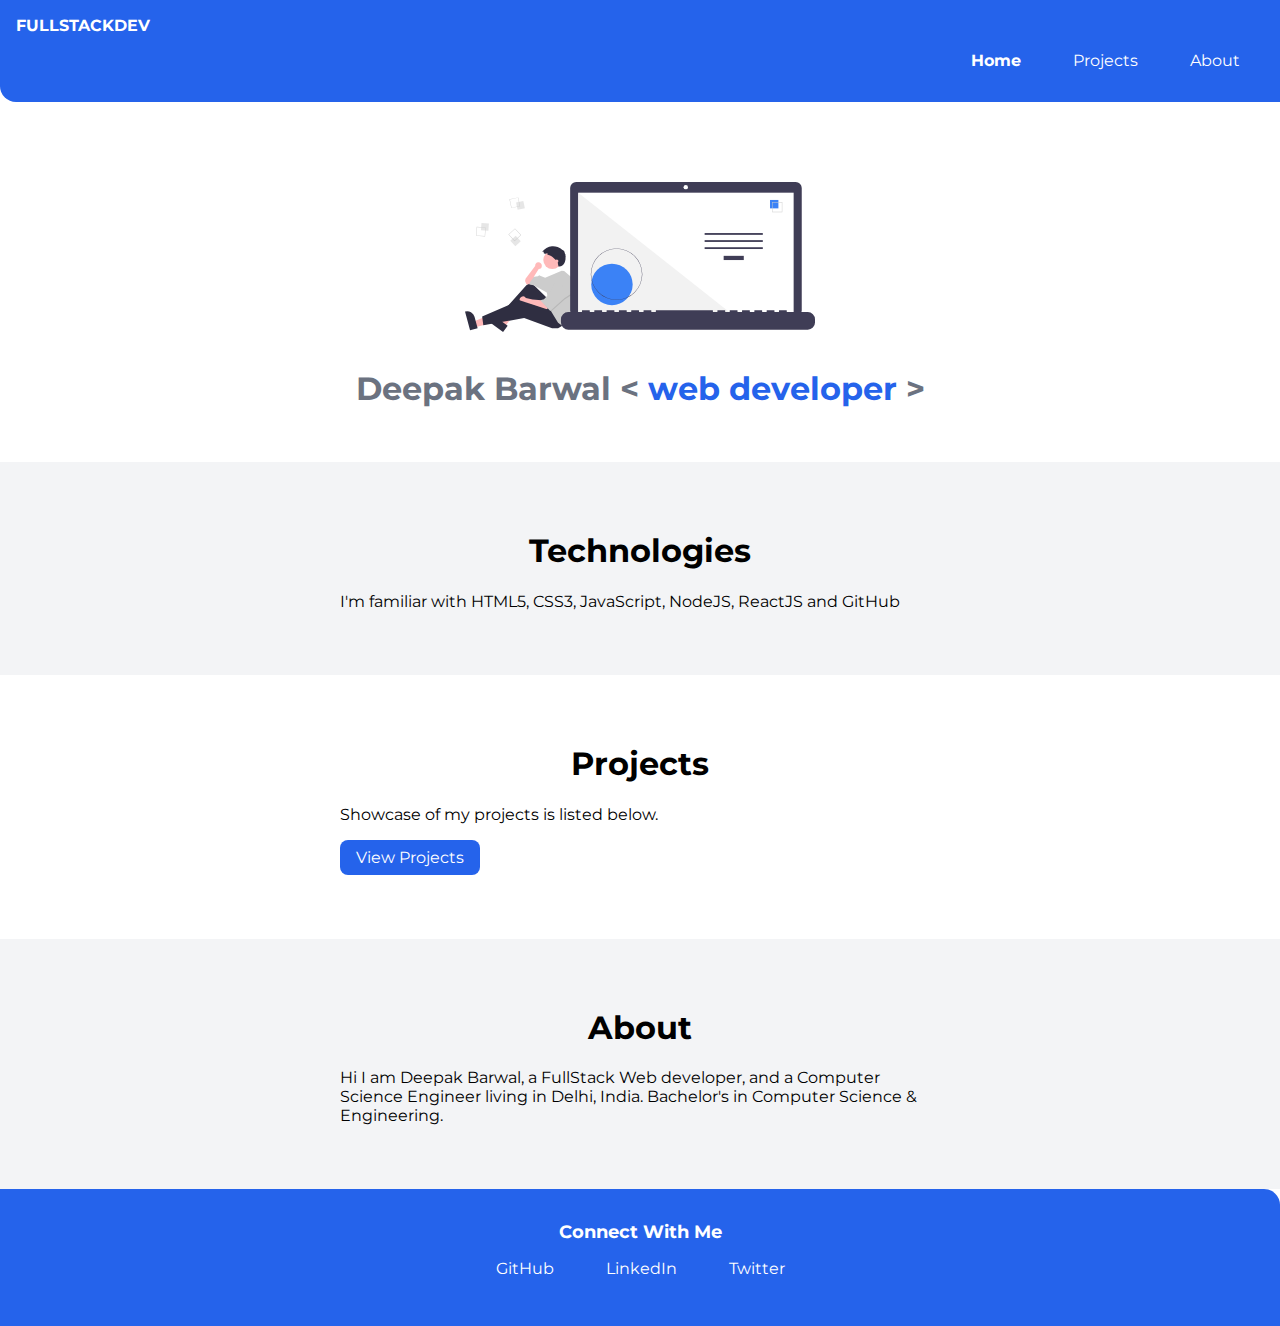
<file: index.html>
<!DOCTYPE html>
<html lang="en">
  <head>
    <meta charset="UTF-8" />
    <meta http-equiv="X-UA-Compatible" content="IE=edge" />
    <meta name="viewport" content="width=device-width, initial-scale=1.0" />
    <title>Home | Deepak Barwal</title>
    <link rel="stylesheet" href="style.css" />
  </head>
  <body>
    <nav class="navigation container">
      <div class="nav-brand">FULLSTACKDEV</div>
      <ul class="list-non-bullet nav-pills">
        <li class="list-item-inline">
          <a class="link link-active" href="/">Home</a>
        </li>
        <li class="list-item-inline">
          <a class="link" href="/projects.html">Projects</a>
        </li>
        <li class="list-item-inline">
          <a class="link" href="/#about">About</a>
        </li>
      </ul>
    </nav>

    <header class="hero">
      <img class="hero-img" src="/images/hero-image.svg" />
      <h1 class="hero-heading">
        Deepak Barwal &lt; <span class="heading-inverted">web developer</span>
        &gt;
      </h1>
    </header>

    <section class="section ow">
      <div class="container container-center padding-md">
        <h1>Technologies</h1>
        <p>
          I'm familiar with HTML5, CSS3, JavaScript, NodeJS, ReactJS and GitHub
        </p>
      </div>
    </section>

    <section class="section">
      <div class="container container-center padding-md">
        <h1>Projects</h1>
        <p>Showcase of my projects is listed below.</p>
        <a class="link link-primary" href="/projects.html">View Projects</a>
      </div>
    </section>

    <section id="about" class="section ow">
      <div class="container container-center padding-md">
        <h1>About</h1>
        <p>
          Hi I am Deepak Barwal, a FullStack Web developer, and a Computer
          Science Engineer living in Delhi, India. Bachelor's in Computer
          Science & Engineering.
        </p>
      </div>
    </section>

    <footer class="footer">
      <div class="footer-header">Connect With Me</div>
      <ul class="social-links list-non-bullet">
        <li class="list-item-inline">
          <a class="link" href="https://github.com/DeepakBarwal" target="_blank"
            >GitHub</a
          >
        </li>
        <li class="list-item-inline">
          <a
            class="link"
            href="https://www.linkedin.com/in/deepak-barwal-67283215a/"
            target="_blank"
            >LinkedIn</a
          >
        </li>
        <li class="list-item-inline">
          <a class="link" href="https://twitter.com/IamBarwal" target="_blank"
            >Twitter</a
          >
        </li>
      </ul>
    </footer>
  </body>
</html>
</file>
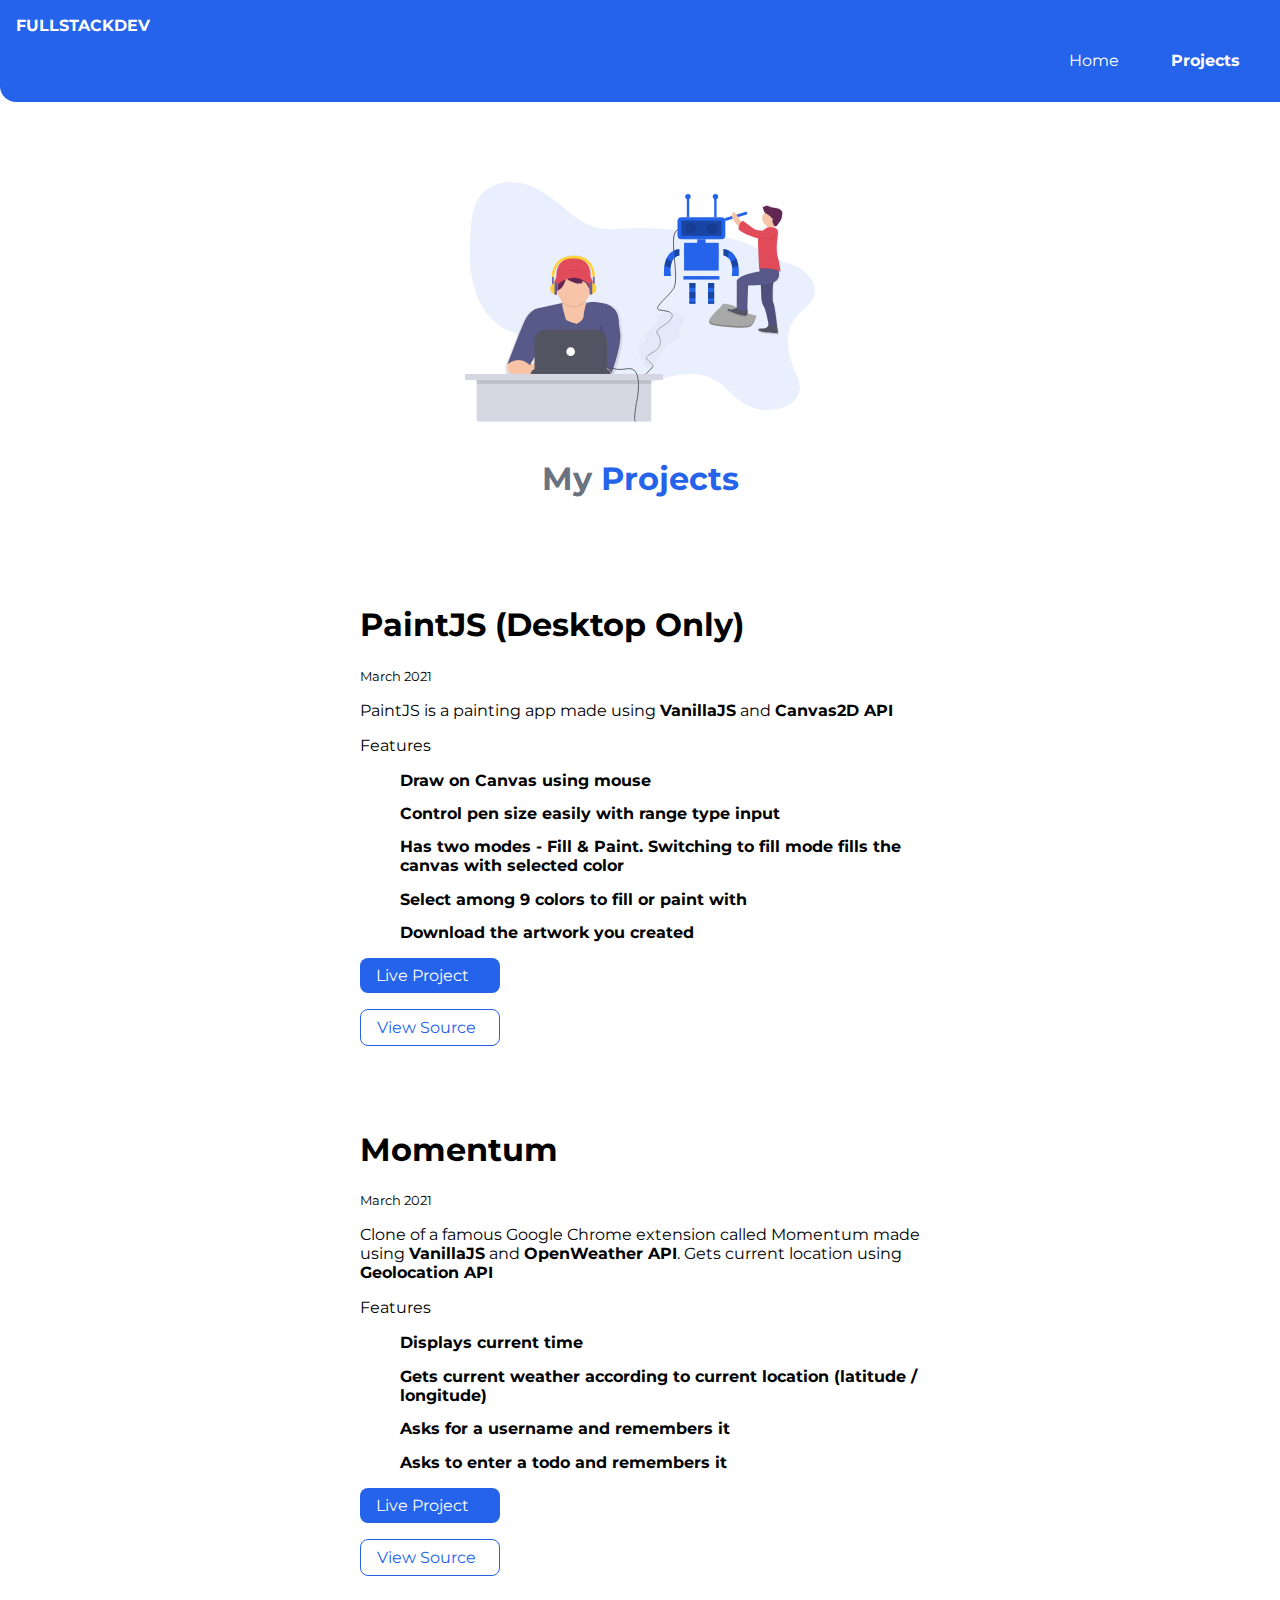
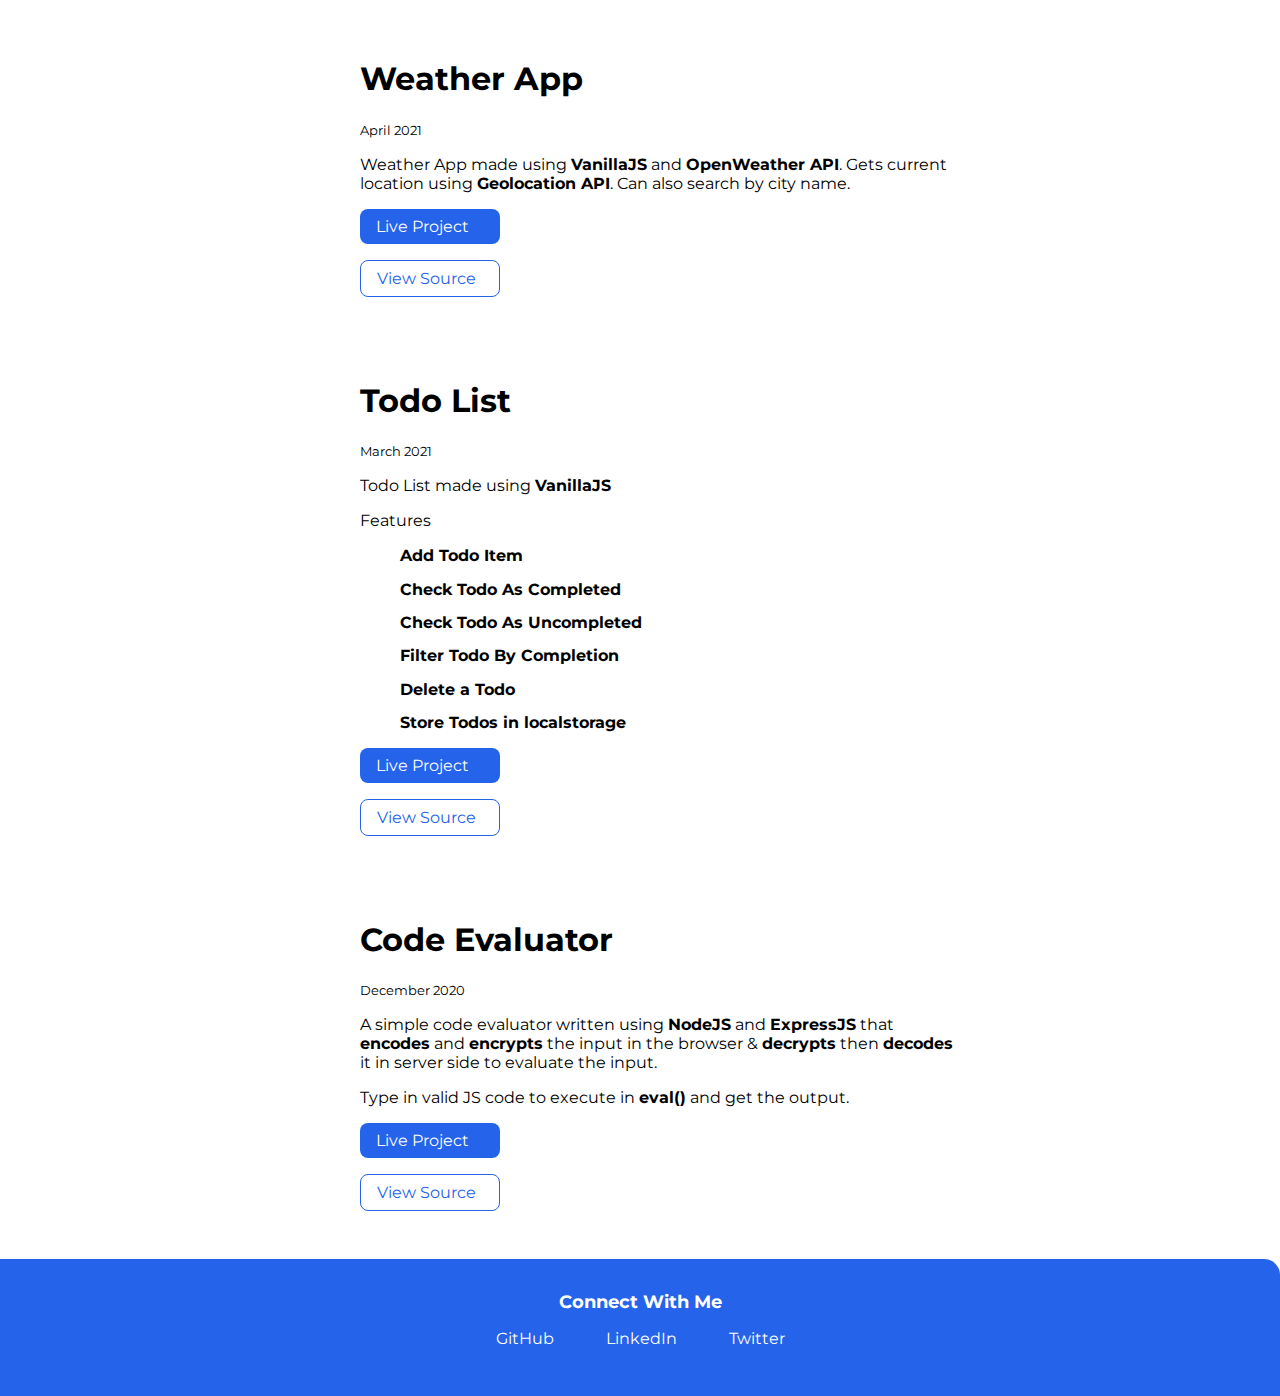
<file: projects.html>
<!DOCTYPE html>
<html lang="en">
  <head>
    <meta charset="UTF-8" />
    <meta http-equiv="X-UA-Compatible" content="IE=edge" />
    <meta name="viewport" content="width=device-width, initial-scale=1.0" />
    <title>Projects | Deepak Barwal</title>
    <link rel="stylesheet" href="style.css" />
  </head>
  <body>
    <nav class="navigation container">
      <div class="nav-brand">FULLSTACKDEV</div>
      <ul class="list-non-bullet nav-pills">
        <li class="list-item-inline">
          <a class="link" href="/">Home</a>
        </li>
        <li class="list-item-inline">
          <a class="link link-active" href="/projects.html">Projects</a>
        </li>
      </ul>
    </nav>

    <header class="hero">
      <img class="hero-img" src="/images/project-image.svg" />
      <h1 class="hero-heading">
        My <span class="heading-inverted">Projects</span>
      </h1>
    </header>

    <ul class="list-non-bullet">

      <li>
        <div class="container container-center padding-md">
          <h1>PaintJS (Desktop Only)</h1>
          <small>March 2021</small>
          <p>PaintJS is a painting app made using <strong>VanillaJS</strong> and <strong>Canvas2D API</strong></p>
          <p>
            Features
            <ul class="list-non-bullet">
              <li><strong>Draw on Canvas using mouse</strong></li>
              <li><strong>Control pen size easily with range type input</strong></li>
              <li><strong>Has two modes - Fill & Paint. Switching to fill mode fills the canvas with selected color</strong></li>
              <li><strong>Select among 9 colors to fill or paint with</strong></li>
              <li><strong>Download the artwork you created</strong></li>
            </ul>
          </p>
          <a
            class="link link-primary"
            href="https://stoic-poitras-b5ae0e.netlify.app/"
            target="_blank"
            >Live Project</a
          >
          <a
            class="link link-secondary"
            href="https://github.com/DeepakBarwal/vanillaJS/tree/main/paintjs"
            target="_blank"
            >View Source</a
          >
        </div>
      </li>

      <li>
        <div class="container container-center padding-md">
          <h1>Momentum</h1>
          <small>March 2021</small>
          <p>Clone of a famous Google Chrome extension called Momentum made using <strong>VanillaJS</strong> and <strong>OpenWeather API</strong>. Gets current location using <strong>Geolocation API</strong></p>
          <p>
            Features
            <ul class="list-non-bullet">
              <li><strong>Displays current time</strong></li>
              <li><strong>Gets current weather according to current location (latitude / longitude)</strong></li>
              <li><strong>Asks for a username and remembers it</strong></li>
              <li><strong>Asks to enter a todo and remembers it</strong></li>
            </ul>
          </p>
          <a
            class="link link-primary"
            href="https://amazing-galileo-13a7cf.netlify.app/"
            target="_blank"
            >Live Project</a
          >
          <a
            class="link link-secondary"
            href="https://github.com/DeepakBarwal/vanillaJS/tree/main/momentum"
            target="_blank"
            >View Source</a
          >
        </div>
      </li>

      <li>
        <div class="container container-center padding-md">
          <h1>Weather App</h1>
          <small>April 2021</small>
          <p>Weather App made using <strong>VanillaJS</strong> and <strong>OpenWeather API</strong>. Gets current location using <strong>Geolocation API</strong>. Can also search by city name.</p>
          <a
            class="link link-primary"
            href="https://tender-leavitt-47b261.netlify.app/"
            target="_blank"
            >Live Project</a
          >
          <a
            class="link link-secondary"
            href="https://github.com/DeepakBarwal/Coding-Blocks-Assignment/tree/main/Assignment-7"
            target="_blank"
            >View Source</a
          >
        </div>
      </li>

      <li>
        <div class="container container-center padding-md">
          <h1>Todo List</h1>
          <small>March 2021</small>
          <p>Todo List made using <strong>VanillaJS</strong></p>
          <p>
            Features
            <ul class="list-non-bullet">
              <li><strong>Add Todo Item</strong></li>
              <li><strong>Check Todo As Completed</strong></li>
              <li><strong>Check Todo As Uncompleted</strong></li>
              <li><strong>Filter Todo By Completion</strong></li>
              <li><strong>Delete a Todo</strong></li>
              <li><strong>Store Todos in localstorage</strong></li>
            </ul>
          </p>
          <a
            class="link link-primary"
            href="https://kind-morse-bd883a.netlify.app/"
            target="_blank"
            >Live Project</a
          >
          <a
            class="link link-secondary"
            href="https://github.com/DeepakBarwal/Todo-App"
            target="_blank"
            >View Source</a
          >
        </div>
      </li>

      <li>
        <div class="container container-center padding-md">
          <h1>Code Evaluator</h1>
          <small>December 2020</small>
          <p>
            A simple code evaluator written using <strong>NodeJS</strong> and
            <strong>ExpressJS</strong> that <strong>encodes</strong> and
            <strong>encrypts</strong> the input in the browser &
            <strong>decrypts</strong> then <strong>decodes</strong> it in server
            side to evaluate the input.
          </p>
          <p>
            Type in valid JS code to execute in <strong>eval()</strong> and get
            the output.
          </p>
          <a
            class="link link-primary"
            href="https://js-code-eval.herokuapp.com/"
            target="_blank"
            >Live Project</a
          >
          <a
            class="link link-secondary"
            href="https://github.com/DeepakBarwal/Code-Evaluator"
            target="_blank"
            >View Source</a
          >
        </div>
      </li>
    </ul>

    <footer class="footer">
      <div class="footer-header">Connect With Me</div>
      <ul class="social-links list-non-bullet">
        <li class="list-item-inline">
          <a class="link" href="https://github.com/DeepakBarwal" target="_blank"
            >GitHub</a
          >
        </li>
        <li class="list-item-inline">
          <a
            class="link"
            href="https://www.linkedin.com/in/deepak-barwal-67283215a/"
            target="_blank"
            >LinkedIn</a
          >
        </li>
        <li class="list-item-inline">
          <a class="link" href="https://twitter.com/IamBarwal" target="_blank"
            >Twitter</a
          >
        </li>
      </ul>
    </footer>
  </body>
</html>
</file>
<file: style.css>
@import url('https://fonts.googleapis.com/css2?family=Montserrat:wght@400;700&display=swap');

:root {
  --primary-color: #2563eb;
  --off-white: #f3f4f6;
  --dark-gray: #6b7280;
}

body {
  font-family: 'Montserrat', sans-serif;
  margin: 0px;
}

hr {
  margin: 2rem 0rem;
}

/* container */
.container {
  padding: 0rem 1rem;
}

.container-center {
  max-width: 600px;
  margin: auto;
}

/* spaces */
.padding-md {
  padding: 1rem;
}

/* links */
.link {
  box-sizing: border-box;
  text-decoration: none;
  padding: 0.5rem 1rem;
}

.link-primary {
  background-color: var(--primary-color);
  border-radius: 0.5rem;
  color: white;
  display: block;
  max-width: 140px;
  margin: 1rem 1rem 1rem 0rem;
}

.link-secondary {
  color: var(--primary-color);
  border-radius: 0.5rem;
  border: 1px solid var(--primary-color);
  display: block;
  max-width: 140px;
  margin: 1rem 1rem 1rem 0rem;
}

/* lists */
.list-non-bullet {
  list-style: none;
}

.list-non-bullet li {
  margin-bottom: 0.9rem;
}

.list-item-inline {
  display: inline;
  padding: 0rem 0.5rem;
}

/* navigation */
.navigation {
  background-color: var(--primary-color);
  color: white;
  padding: 1rem;
  border-bottom-left-radius: 1rem;
}

.navigation .nav-brand {
  font-weight: bold;
}

.navigation .nav-pills {
  text-align: right;
}

.navigation .link {
  color: white;
}

.navigation .link-active {
  font-weight: bold;
}

/* header */
.hero {
  padding: 2rem;
  padding-top: 5rem;
}

.hero .hero-img {
  max-width: 350px;
  display: block;
  margin: auto;
}

.hero .hero-heading {
  text-align: center;
  padding-top: 1rem;
  color: var(--dark-gray);
}

.hero .hero-heading .heading-inverted {
  color: var(--primary-color);
}

/* sections */
.section {
  padding: 2rem;
}

.section h1,
.section h2,
.section h3 {
  text-align: center;
}

.ow {
  background-color: var(--off-white);
}

/* footer */
.footer {
  background-color: var(--primary-color);
  padding: 2rem 1rem;
  text-align: center;
  color: white;
  border-top-right-radius: 1rem;
}

.footer .footer-header {
  font-weight: bold;
  font-size: large;
}

.footer .link {
  color: white;
}

.footer ul {
  padding-inline-start: 0px;
}
</file>
